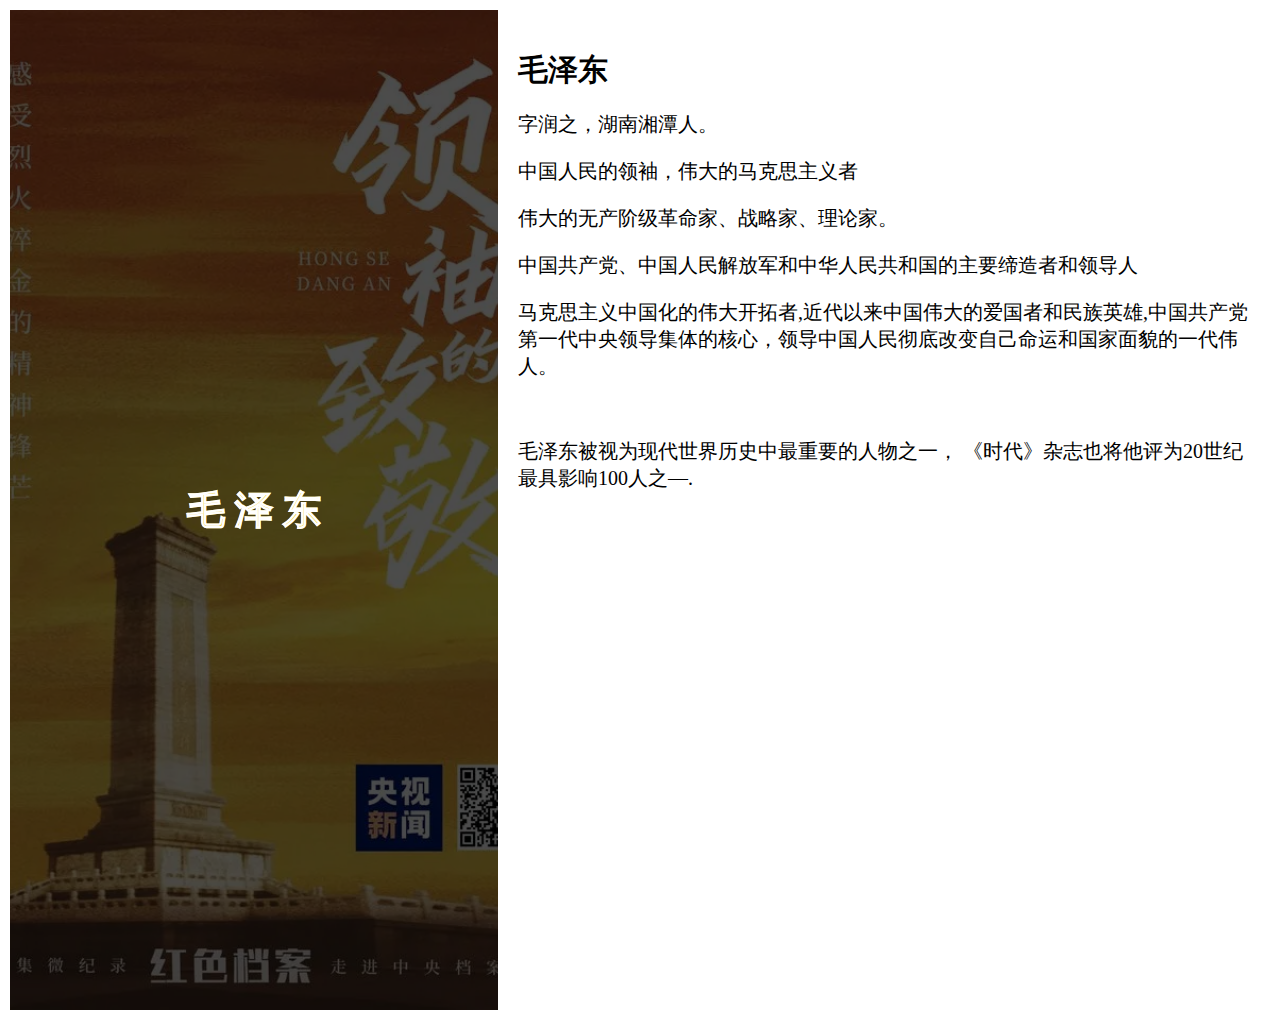
<file: week1/index.html>
<!DOCTYPE html>
<html lang="en">
<head>
    <meta charset="UTF-8">
    <title>毛泽东</title>
</head>
<body>
 <div class="container">
    <div class="left">
        <div class="modal">
            <h1>毛 泽 东</h1>
        </div>
<!--        <img src="https://picsum.photos/200/300" alt="毛泽东" class="img">-->
    </div>

     <div class="right">
            <h1>毛泽东</h1>

         <p>字润之，湖南湘潭人。</p>
         <p>中国人民的领袖，伟大的马克思主义者</p>
         <p>伟大的无产阶级革命家、战略家、理论家。</p>
         <p>中国共产党、中国人民解放军和中华人民共和国的主要缔造者和领导人</p>
         <p>马克思主义中国化的伟大开拓者,近代以来中国伟大的爱国者和民族英雄,中国共产党第一代中央领导集体的核心，领导中国人民彻底改变自己命运和国家面貌的一代伟人。</p>
         <br>
         <p>毛泽东被视为现代世界历史中最重要的人物之一， 《时代》杂志也将他评为20世纪最具影响100人之—.</p>
     </div>
 </div>

 <!-- 在HTML中添加一个新的div元素，用于作为开关 -->
 <div id="homework-switch">
     <div class="option current" data-value="index.html">作业一</div>
     <div class="option" data-value="index2.html">作业二</div>
     <div class="option" data-value="index3.html">作业三</div>
 </div>


</body>
</html>

<style>
    html body{

        margin: 0;
        padding: 0;
    }
    .container{
        display: flex;
        background-color: white;
        padding: 10px;
    }
    .container .left{
        width: 40%;
        height: 1000px;

        background-color: white;
        --bg: url(mzd.jpg) no-repeat  center/cover;
        background: var(--bg);


    }
    .container .left .modal{
        width: 100%;
        height: 100%;
        display: flex;
        justify-content: center;
        align-items: center;
        background-color: rgba(0, 0, 0, 0.7);
        color:#fff;
    }
    .container .left .modal h1{
        width: 100%;
        height:100%;
        display: flex;

        margin: auto;
        text-align: center;


        justify-content: center;
        align-items: center;
        font-size: 3vw;
        color:#000;

        text-stroke:1px #fff;
        -webkit-text-stroke:1px #fff;

        background: var(--bg);
        background-clip: text;
        -webkit-background-clip: text;
        color: transparent;
    }
    .container .left .img{
        width: 100%;
        max-height: 100%;
    }
    .container .right{
        width: 60%;
        height: 100%;
        padding: 20px;
        background-color: white;
    }
    .container .right h1{
        font-size: 30px;
        color: #000;
    }
    .container .right p{
        font-size: 20px;
        color: #000;
    }
    #homework-switch:hover {
        opacity: 1; /* 鼠标移入时不透明 */
    }
    #homework-switch {
        position: fixed; /* 使用固定定位 */
        right: 10px; /* 从右边界10px的位置 */
        bottom: 10px; /* 从底部10px的位置 */
        visibility: visible; /* 默认可见 */
        opacity: 0; /* 默认不透明 */
        transition: opacity 0.5s; /* 添加过渡效果 */
        border-radius: 10px; /* 添加圆角 */
        overflow: hidden; /* 隐藏超出的内容 */
        display: flex; /* 使用flex布局 */
    }

    #homework-switch .option {
        width: auto; /* 宽度自适应 */
        text-align: center;
        padding: 10px 2px;
        cursor: pointer;
        background-color: #f0f0f0; /* 添加背景颜色 */
        border-right: 1px solid #ccc; /* 添加轮廓 */
        flex-grow: 1; /* 允许选项在有多余空间时进行拉伸 */
    }

    #homework-switch .option:last-child {
        border-right: none; /* 移除最后一个选项的右边框 */
    }

    #homework-switch .option.current {
        background: linear-gradient(45deg, #f0f0f0, dimgrey); /* 为当前选项添加渐变背景颜色 */
    }

    #homework-switch .option:hover {
        background-color: #e0e0e0; /* 为鼠标悬停在选项上时添加不同的背景颜色 */
    }
</style>

<script>
    // 在JavaScript中添加事件监听器
    document.getElementById('homework-switch').addEventListener('click', function(e) {
        // 当用户选择一个选项时，重定向到相应的页面
        if(e.target.classList.contains('option')) {
            var url = window.location.href;

            // 如果用户点击的选项不是当前页面对应的选项，那么重定向到相应的页面
            if (url.indexOf(e.target.dataset.value) === -1) {
                window.location.href = e.target.dataset.value;
            }
        }
    });

    window.onload = function() {
        // 获取当前页面的URL
        var url = window.location.href;

        // 获取所有的选项卡
        var options = document.querySelectorAll('#homework-switch .option');

        // 遍历所有的选项卡
        for (var i = 0; i < options.length; i++) {
            // 如果当前页面的URL包含了选项卡的data-value属性值
            if (url.indexOf(options[i].dataset.value) !== -1) {
                // 移除所有选项卡的current类
                for (var j = 0; j < options.length; j++) {
                    options[j].classList.remove('current');
                }

                // 为当前选项卡添加current类
                options[i].classList.add('current');

                // 结束循环
                break;
            }
        }
    };
</script>
</file>
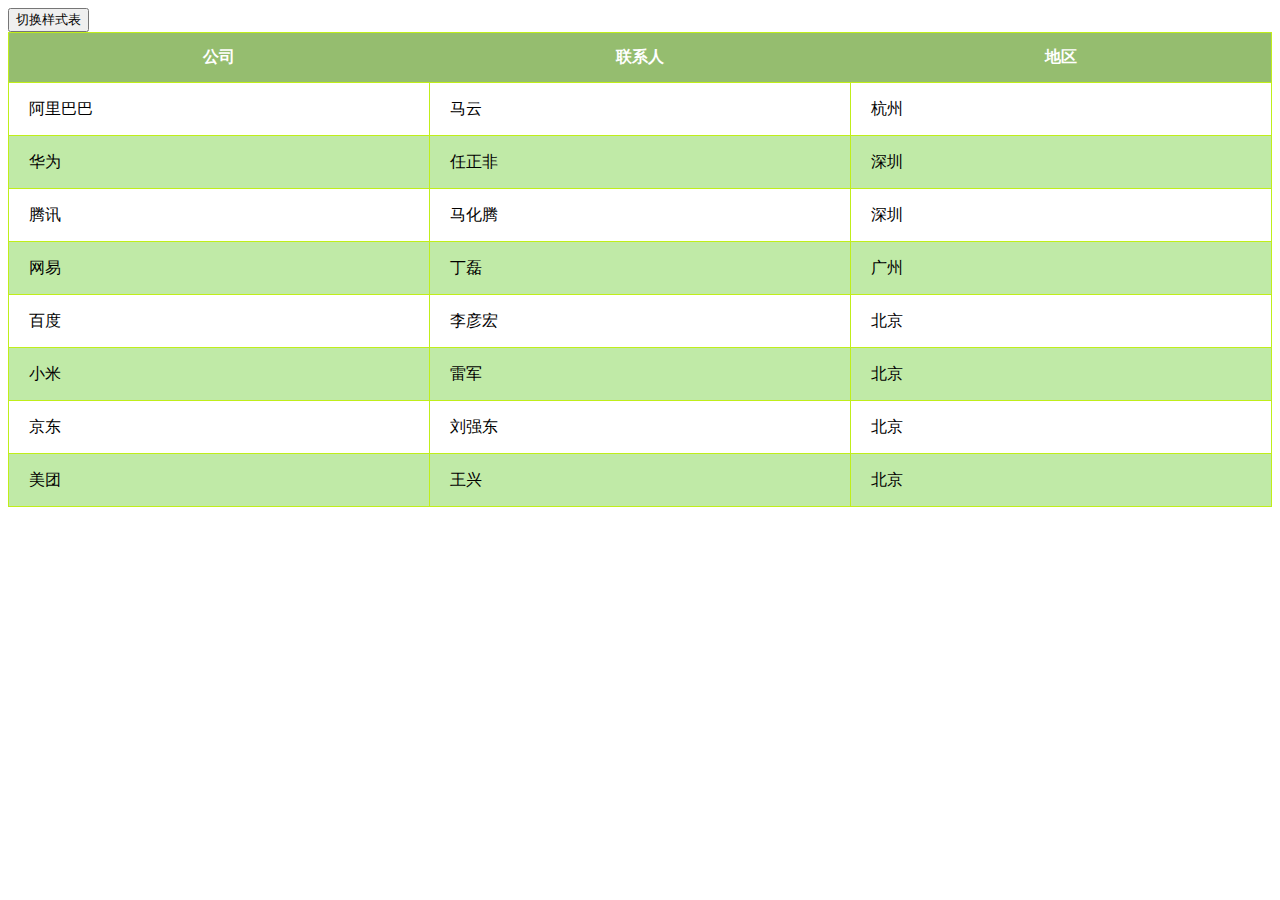
<file: week2/e1/index.html>
<!DOCTYPE html>
<html lang="en">
<head>
    <meta charset="UTF-8">
    <title>Title</title>
    <style>
        table {
            table-layout: fixed;
            width: 100%;
            background-color: #fff;
            border: 1px solid black;
        }
        td {
            height: 50px;
            padding-left: 20px;
        }
        tr{
            height: 50px;
        }
    </style>

    <button id="styleSwitcher">切换样式表</button>
    <link id="stylesheet" rel="stylesheet" href="index12.css">
</head>
<body>

<table>
    <tr>
        <th>公司</th>
        <th>联系人</th>
        <th>地区</th>
    </tr>
    <tr>
        <td>阿里巴巴</td>
        <td>马云</td>
        <td>杭州</td>
    </tr>
    <tr>
        <td>华为</td>
        <td>任正非</td>
        <td>深圳</td>
    </tr>
    <tr>
        <td>腾讯</td>
        <td>马化腾</td>
        <td>深圳</td>
    </tr>
    <tr>
        <td>网易</td>
        <td>丁磊</td>
        <td>广州</td>
    </tr>
    <tr>
        <td>百度</td>
        <td>李彦宏</td>
        <td>北京</td>
    </tr>
    <tr>
        <td>小米</td>
        <td>雷军</td>
        <td>北京</td>
    </tr>
    <tr>
        <td>京东</td>
        <td>刘强东</td>
        <td>北京</td>
    </tr>
    <tr>
        <td>美团</td>
        <td>王兴</td>
        <td>北京</td>
    </tr>
</table>
</body>
</html>

<script>
    document.getElementById('styleSwitcher').addEventListener('click', function() {
        var stylesheet = document.getElementById('stylesheet');
        if (stylesheet.getAttribute('href') === 'index12.css') {
            stylesheet.setAttribute('href', 'index1.css');
        } else {
            stylesheet.setAttribute('href', 'index12.css');
        }
    });
</script>
</file>
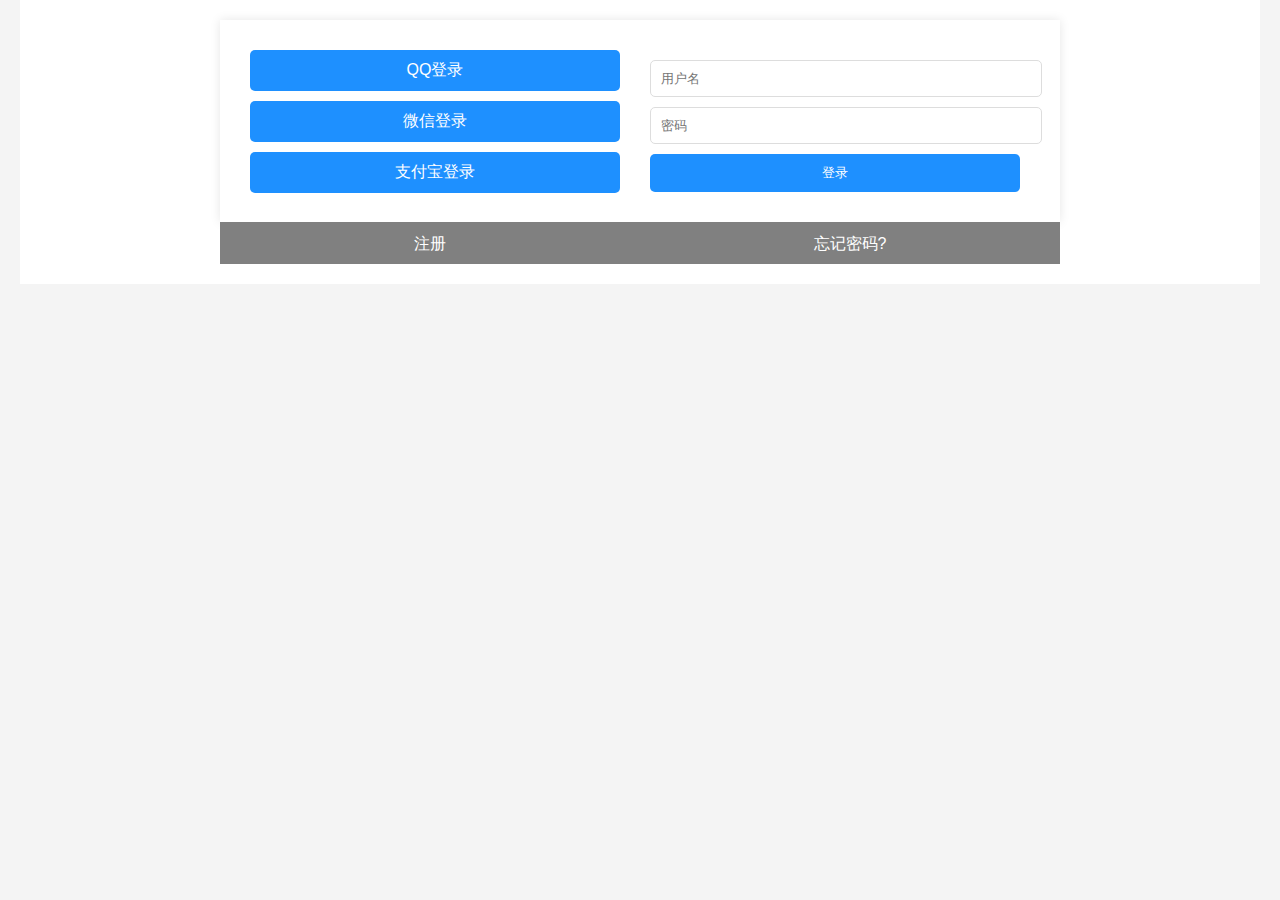
<file: week2/e2/index.html>
<!DOCTYPE html>
<html lang="zh">
<head>
    <meta charset="UTF-8">
    <meta name="viewport" content="width=device-width, initial-scale=1.0">
    <title>响应式登录界面</title>
    <style>
        body {
            font-family: 'Arial', sans-serif;
            margin: 0;
            padding: 0;
            background: #f4f4f4;
        }

        .container{
            max-width: 1200px;
            margin: 0 auto;
            padding: 20px;
            background: #fff;
            justify-content: space-between; /* 元素之间留出间隔 */
        }

        .login-container {
            max-width: 800px; /* 更大的最大宽度 */
            margin: 0 auto;

            padding-left : 20px;
            padding-right : 20px;
            padding-top : 20px;
            padding-bottom : 0;


            box-shadow: 0 0 10px rgba(0, 0, 0, 0.1);
            display: flex; /* 使用 flex 布局 */
            justify-content: space-between; /* 元素之间留出间隔 */
            flex-wrap: wrap; /* 允许元素在必要时换行 */
        }

        .login-methods,
        .login-form {
            flex: 1; /* 两个子元素都可以伸缩 */
            min-width: 250px; /* 最小宽度，防止元素变得太小 */
            margin: 10px;
        }

        .login-methods {
            text-align: center;
        }

        .login-method {
            display: block;
            margin-bottom: 10px;
            padding: 10px;
            background: #1e90ff;
            color: white;
            text-decoration: none;
            border-radius: 5px;
        }

        .login-form {
            padding: 10px;
        }

        .login-form input,
        .login-form button {
            width: 100%;
            padding: 10px;
            margin-bottom: 10px;
            border-radius: 5px;
        }

        .login-form input {
            border: 1px solid #ddd;
        }

        .login-form button {
            background: #1e90ff;
            color: white;
            border: none;
            cursor: pointer;
        }

        .bottom{
            margin:  0 auto;
            height: 30px;
            padding-top: 12px;
            max-width: 840px; /* 更大的最大宽度 */
            display: flex;
            flex-wrap: wrap;
            text-align: center;
            background-color: grey;
            bottom: 0;
            color: white;

        }
        .bottom-left{
            flex: 1;
            width: 50%;
            display: block;
        }
        .bottom-right{
            flex: 1;
            width: 50%;
            display: block;
        }

        @media (max-width: 650px) {
            .container{
                flex-direction: column; /* 在小屏幕上垂直堆叠 */
                /*height: 1800px;*/
            }
            .login-container {
                flex-direction: column; /* 在小屏幕上垂直堆叠 */
            }
            .bottom{
                flex-direction: column; /* 在小屏幕上垂直堆叠 */
                height: auto;
            }
            .bottom-left,
            .bottom-right{
                width: 100%; /* 在小屏幕上元素宽度为100% */
                /*margin: 10px 0;*/
                /*min-height: 50px;*/
            }

            .login-methods,
            .login-form {
                width: 100%; /* 在小屏幕上元素宽度为100% */
                margin: 10px 0;
            }
        }
    </style>
</head>
<body>
<div class = container>
    <div class="login-container">
        <div class="login-methods">
            <a href="#" class="login-method">QQ登录</a>
            <a href="#" class="login-method">微信登录</a>
            <a href="#" class="login-method">支付宝登录</a>
        </div>

        <div class="login-form">
            <input type="text" placeholder="用户名" required>
            <input type="password" placeholder="密码" required>
            <button type="submit">登录</button>
        </div>

    </div>
    <div class = "bottom">
        <div class = "bottom-left">
            注册
        </div>
        <div class = "bottom-right">
            忘记密码?
        </div>
    </div>
</div>


</body>
</html>
</file>
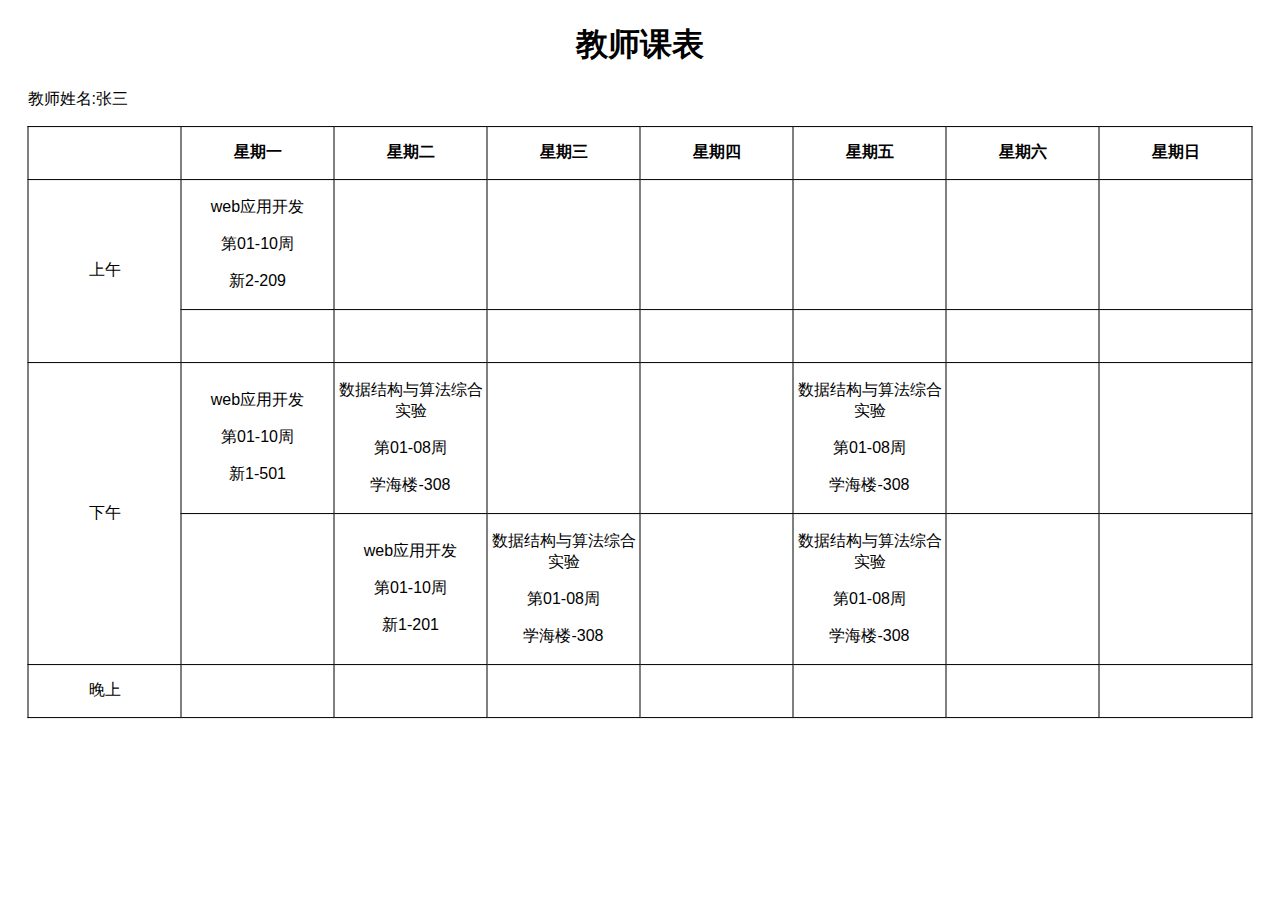
<file: week1/index2.html>
<!DOCTYPE html>
<html lang="en">
<head>
    <meta charset="UTF-8">
    <title>课表</title>
</head>
<body>
    <div class="container">
        <h1 >
            教师课表
        </h1>
        <p>教师姓名:张三</p>
        <div class="table">

            <table >
                <tr>
                    <th></th>
                    <th>星期一</th>
                    <th>星期二</th>
                    <th>星期三</th>
                    <th>星期四</th>
                    <th>星期五</th>
                    <th>星期六</th>
                    <th>星期日</th>
                </tr>
                <tr>
                    <td rowspan="2">上午</td>
                    <td><p>web应用开发</p><p>第01-10周</p> <p>新2-209</p></td>
                    <td></td>
                    <td></td>
                    <td></td>
                    <td></td>
                    <td></td>
                    <td></td>
                </tr>
                <tr>
                    <td></td>
                    <td> </td>
                    <td></td>
                    <td></td>
                    <td></td>
                    <td></td>
                    <td></td>
                </tr>
                <tr>
                    <td rowspan="2">下午</td>
                    <td><p>web应用开发</p><p>第01-10周</p> <p>新1-501</p></td>
                    <td><p>数据结构与算法综合实验</p><p>第01-08周</p> <p>学海楼-308</p></td>
                    <td></td>
                    <td></td>
                    <td><p>数据结构与算法综合实验</p><p>第01-08周</p> <p>学海楼-308</p></td>
                    <td></td>
                    <td></td>
                </tr>
                <tr>
                    <td></td>
                    <td><p>web应用开发</p><p>第01-10周</p> <p>新1-201</p></td>
                    <td><p>数据结构与算法综合实验</p><p>第01-08周</p> <p>学海楼-308</p></td>
                    <td></td>
                    <td><p>数据结构与算法综合实验</p><p>第01-08周</p> <p>学海楼-308</p></td>
                    <td></td>
                    <td></td>
                </tr>
                <tr>
                    <td>晚上</td>
                    <td></td>
                    <td></td>
                    <td></td>
                    <td></td>
                    <td></td>
                    <td></td>
                    <td></td>
                </tr>
            </table>
        </div>
    </div>
</body>
<div id="homework-switch">
    <div class="option current" data-value="index.html">作业一</div>
    <div class="option" data-value="index2.html">作业二</div>
    <div class="option" data-value="index3.html">作业三</div>
</div>
</html>

<style>
    html body{

        margin: 0;
        padding: 0;
    }

    .container{
        background-color: white;
        display: inline-block;
        transform: translate(-50%, -50%);
        position: absolute;
        top: 40%;
        left: 50%;
    }

    .container h1{
        text-align: center;
        font-family: Arial, sans-serif;
    }

    .container p{
        font-family: Arial, sans-serif;

    }
    table {
        border-collapse: collapse;
    }

    table, th, td {
        border: 1px solid black;
        text-align: center;
        min-width: 150px;
        height: 50px;
    }
    .table{

    }
    #homework-switch:hover {
        opacity: 1; /* 鼠标移入时不透明 */
    }
    #homework-switch {
        position: fixed; /* 使用固定定位 */
        right: 10px; /* 从右边界10px的位置 */
        bottom: 10px; /* 从底部10px的位置 */
        visibility: visible; /* 默认可见 */
        opacity: 0; /* 默认不透明 */
        transition: opacity 0.5s; /* 添加过渡效果 */
        border-radius: 10px; /* 添加圆角 */
        overflow: hidden; /* 隐藏超出的内容 */
        display: flex; /* 使用flex布局 */
    }

    #homework-switch .option {
        width: auto; /* 宽度自适应 */
        text-align: center;
        padding: 10px 2px;
        cursor: pointer;
        background-color: #f0f0f0; /* 添加背景颜色 */
        border-right: 1px solid #ccc; /* 添加轮廓 */
        flex-grow: 1; /* 允许选项在有多余空间时进行拉伸 */
    }

    #homework-switch .option:last-child {
        border-right: none; /* 移除最后一个选项的右边框 */
    }

    #homework-switch .option.current {
        background: linear-gradient(45deg, #f0f0f0, dimgrey); /* 为当前选项添加渐变背景颜色 */
    }

    #homework-switch .option:hover {
        background-color: #e0e0e0; /* 为鼠标悬停在选项上时添加不同的背景颜色 */
    }

</style>

<script>
    document.getElementById('homework-switch').addEventListener('click', function(e) {
        // 当用户选择一个选项时，重定向到相应的页面
        if(e.target.classList.contains('option')) {
            var url = window.location.href;

            // 如果用户点击的选项不是当前页面对应的选项，那么重定向到相应的页面
            if (url.indexOf(e.target.dataset.value) === -1) {
                window.location.href = e.target.dataset.value;
            }
        }
    });

    window.onload = function() {
        // 获取当前页面的URL
        var url = window.location.href;

        // 获取所有的选项卡
        var options = document.querySelectorAll('#homework-switch .option');

        // 遍历所有的选项卡
        for (var i = 0; i < options.length; i++) {
            // 如果当前页面的URL包含了选项卡的data-value属性值
            if (url.indexOf(options[i].dataset.value) !== -1) {
                // 移除所有选项卡的current类
                for (var j = 0; j < options.length; j++) {
                    options[j].classList.remove('current');
                }

                // 为当前选项卡添加current类
                options[i].classList.add('current');

                // 结束循环
                break;
            }
        }
    };
</script>
</file>
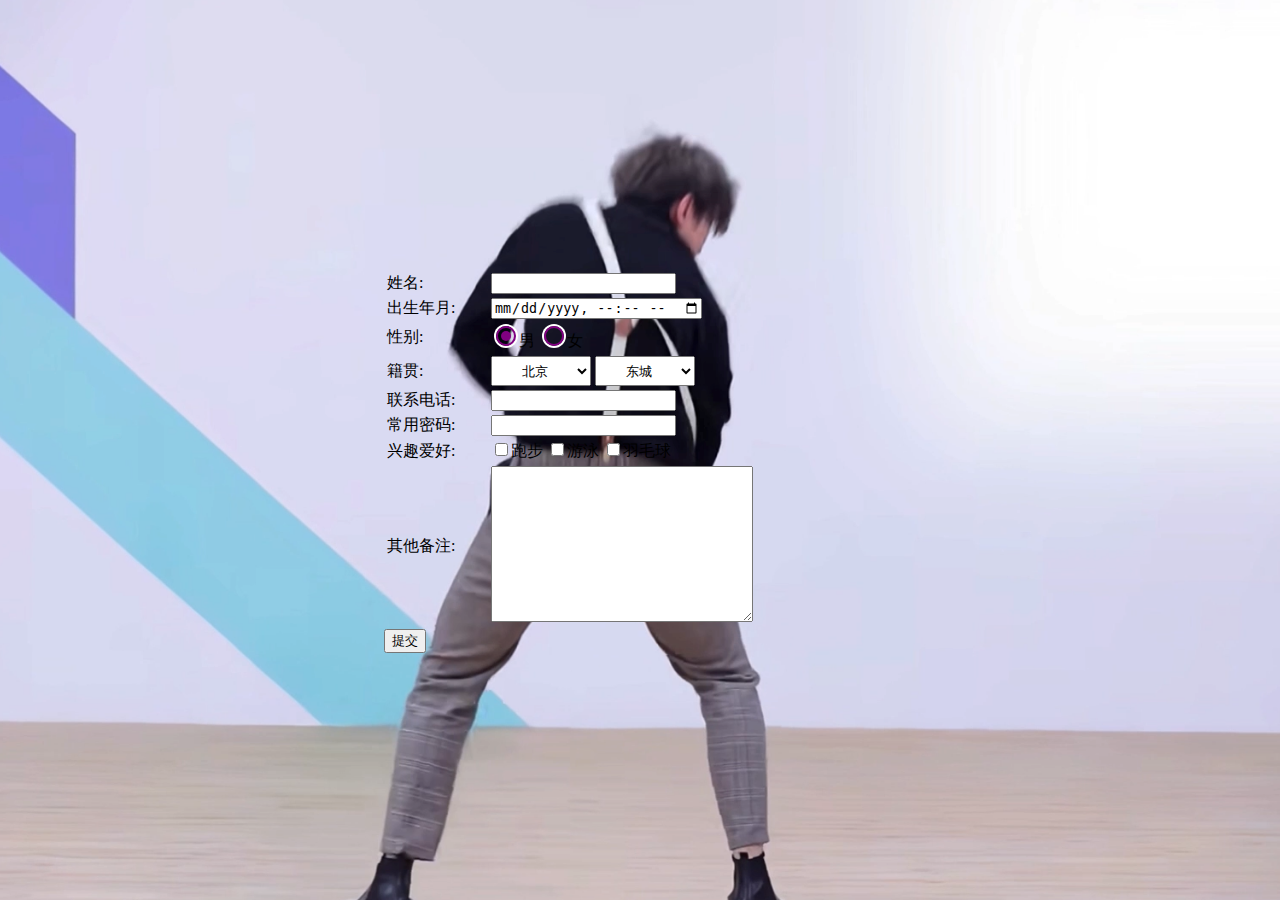
<file: week1/index3.html>
<!DOCTYPE html>
<html lang="en">
<head>
    <meta charset="UTF-8">
    <title>表单</title>
</head>
<body>
    <div class="container">
        <form id = "myForm" method="POST">
            <table>
                <tr>
                    <td>姓名:</td>
                    <td><input type="text" name="name"></td>
                </tr>
                <tr>
                    <td>出生年月:</td>
                    <td><input type="datetime-local" name="birth"> </td>
                </tr>
                <tr>
                    <td>性别:</td>
                    <td>
                        <input type="radio" name="gender" value="male" checked>男
                        <input type="radio" name="gender" value="female">女
                    </td>
                </tr>
                <tr>
                    <td>籍贯:</td>

                    <td>
                        <select id="province" name="province"></select> <select id="city" name="city"></select>
                    </td>
                </tr>
                <tr>
                    <td>
                        联系电话:
                    </td>
                    <td>
                        <input type="text" name="phone" >
                    </td>
                </tr>
                <tr>
                    <td>
                        常用密码:
                    </td>
                    <td>
                        <input type="password" name="password" >
                    </td>
                </tr>
                <tr>
                    <td>
                        兴趣爱好:
                    </td>
                    <td>
                        <input type="checkbox" name="hobby" value="running">跑步
                        <input type="checkbox" name="hobby" value="swimming">游泳
                        <input type="checkbox" name="hobby" value="badminton">羽毛球
                    </td>
                </tr>

                <tr>
                    <td>
                        其他备注:
                    </td>
                    <td>
                        <textarea name="remark" id="others" cols="30" rows="10"></textarea>
                    </td>
                </tr>
            </table>
            <button type="submit">提交</button>

        </form>

    </div>
</body>
<!-- 在HTML中添加一个新的div元素，用于作为开关 -->
<div id="homework-switch">
    <div class="option current" data-value="index.html">作业一</div>
    <div class="option" data-value="index2.html">作业二</div>
    <div class="option" data-value="index3.html">作业三</div>
</div>
</html>

<style>

    html {
        margin: 0;
        padding: 0;
    }

    body {
        margin: 0;
        padding: 0;
        background-image: url('cxk.png');
        background-size: cover;
        background-position: center;
        background-repeat: no-repeat;
        transition: background-image 0.5s ease-in-out;
        height: 100vh; /* 使body元素的高度与视口高度相等 */
    }



    .container{
        display: inline-block;
        background-color: transparent;
        top: 30%;
        left: 30%;
        position: absolute;

    }


    input[type="radio"] {
        appearance: none;
        width: 20px;
        height: 20px;
        border: 2px solid purple;
        border-radius: 50%;
        outline: none;
        box-shadow: 0 0 0 2px white;
        transition: 0.2s;
        position: relative;
    }

    input[type="radio"]:before {
        content: '';
        width: 10px;
        height: 10px;
        border-radius: 50%;
        position: absolute;
        top: 50%;
        left: 50%;
        transform: translate(-50%, -50%);
        background: purple;
        opacity: 0;
        transition: 0.2s;
    }

    input[type="radio"]:checked:before {
        opacity: 1;
    }

    input[type="radio"]:checked {
        border: 2px solid purple;
    }

    select{
        width: 100px;
        height: 30px;
        text-align: center;
    }

    td{

        margin: 5px;
        padding: 1px;
        min-width: 100px;
    }

    tr{
        margin: 2px;
        padding: 2px;

    }
    #homework-switch:hover {
        opacity: 1; /* 鼠标移入时不透明 */
    }
    #homework-switch {
        position: fixed; /* 使用固定定位 */
        right: 10px; /* 从右边界10px的位置 */
        bottom: 10px; /* 从底部10px的位置 */
        visibility: visible; /* 默认可见 */
        opacity: 0; /* 默认不透明 */
        transition: opacity 0.5s; /* 添加过渡效果 */
        border-radius: 10px; /* 添加圆角 */
        overflow: hidden; /* 隐藏超出的内容 */
        display: flex; /* 使用flex布局 */
    }

    #homework-switch .option {
        width: auto; /* 宽度自适应 */
        text-align: center;
        padding: 10px 2px;
        cursor: pointer;
        background-color: #f0f0f0; /* 添加背景颜色 */
        border-right: 1px solid #ccc; /* 添加轮廓 */
        flex-grow: 1; /* 允许选项在有多余空间时进行拉伸 */
    }

    #homework-switch .option:last-child {
        border-right: none; /* 移除最后一个选项的右边框 */
    }

    #homework-switch .option.current {
        background: linear-gradient(45deg, #f0f0f0, dimgrey); /* 为当前选项添加渐变背景颜色 */
    }

    #homework-switch .option:hover {
        background-color: #e0e0e0; /* 为鼠标悬停在选项上时添加不同的背景颜色 */
    }

</style>
<script src="https://ajax.googleapis.com/ajax/libs/jquery/3.5.1/jquery.min.js"></script>
<script>
    var province = {
        "44" : "广东",
        "11" : "北京",
        "33" : "浙江",
        "35" : "福建",
        "42" : "湖北",
        "31" : "上海",
        "32" : "江苏",
        "12" : "天津",
        "13" : "河北",
        "14" : "山西",
        "15" : "内蒙古",
        "21" : "辽宁",
        "22" : "吉林",
        "23" : "黑龙江",
        "34" : "安徽",
        "36" : "江西",
        "37" : "山东",
        "41" : "河南",
        "43" : "湖南",
        "45" : "广西",
        "46" : "海南",
        "50" : "重庆",
        "51" : "四川",
        "52" : "贵州",
        "53" : "云南",
        "54" : "西藏",
        "61" : "陕西",
        "62" : "甘肃",
        "63" : "青海",
        "64" : "宁夏",
        "65" : "新疆",
        "71" : "台湾",
        "81" : "香港",
        "82" : "澳门"
    };
    var city = {
        "11" : {
            "1" : "东城",
            "2" : "西城",
            "3" : "崇文",
            "4" : "宣武",
            "5" : "朝阳",
            "6" : "丰台",
            "7" : "石景山",
            "8" : "海淀",
            "9" : "门头沟",
            "11" : "房山",
            "12" : "通州",
            "13" : "顺义",
            "14" : "昌平",
            "15" : "大兴",
            "16" : "怀柔",
            "17" : "平谷",
            "28" : "密云",
            "29" : "延庆"
        },
        "12" : {
            "1" : "和平区",
            "2" : "河东区",
            "3" : "河西区",
            "4" : "南开区",
            "5" : "河北区",
            "6" : "红桥区",
            "7" : "塘沽区",
            "8" : "汉沽区",
            "9" : "大港区",
            "10" : "东丽区",
            "11" : "西青区",
            "12" : "津南区",
            "13" : "北辰区",
            "14" : "武清区",
            "15" : "宝坻区",
            "21" : "宁河县",
            "23" : "静海县",
            "25" : "蓟县",
            "26" : "滨海新区",
            "27" : "保税区"
        },
        "13" : {
            "1" : "石家庄",
            "2" : "唐山",
            "3" : "秦皇岛",
            "4" : "邯郸",
            "5" : "邢台",
            "6" : "保定",
            "7" : "张家口",
            "8" : "承德",
            "9" : "沧州",
            "10" : "廊坊",
            "11" : "衡水"
        },
        "14" : {
            "1" : "太原",
            "2" : "大同",
            "3" : "阳泉",
            "4" : "长治",
            "5" : "晋城",
            "6" : "朔州",
            "7" : "晋中",
            "8" : "运城",
            "9" : "忻州",
            "10" : "临汾",
            "23" : "吕梁"
        },
        "15" : {
            "1" : "呼和浩特",
            "2" : "包头",
            "3" : "乌海",
            "4" : "赤峰",
            "5" : "通辽",
            "6" : "鄂尔多斯",
            "7" : "呼伦贝尔",
            "22" : "兴安盟",
            "25" : "锡林郭勒盟",
            "26" : "乌兰察布盟",
            "28" : "巴彦淖尔盟",
            "29" : "阿拉善盟"
        },
        "21" : {
            "1" : "沈阳",
            "2" : "大连",
            "3" : "鞍山",
            "4" : "抚顺",
            "5" : "本溪",
            "6" : "丹东",
            "7" : "锦州",
            "8" : "营口",
            "9" : "阜新",
            "10" : "辽阳",
            "11" : "盘锦",
            "12" : "铁岭",
            "13" : "朝阳",
            "14" : "葫芦岛"
        },
        "22" : {
            "1" : "长春",
            "2" : "吉林",
            "3" : "四平",
            "4" : "辽源",
            "5" : "通化",
            "6" : "白山",
            "7" : "松原",
            "8" : "白城",
            "24" : "延边朝鲜族自治州"
        },
        "23" : {
            "1" : "哈尔滨",
            "2" : "齐齐哈尔",
            "3" : "鸡西",
            "4" : "鹤岗",
            "5" : "双鸭山",
            "6" : "大庆",
            "7" : "伊春",
            "8" : "佳木斯",
            "9" : "七台河",
            "10" : "牡丹江",
            "11" : "黑河",
            "12" : "绥化",
            "27" : "大兴安岭"
        },
        "31" : {
            "1" : "黄浦区",
            "3" : "卢湾区",
            "4" : "徐汇区",
            "5" : "长宁区",
            "6" : "静安区",
            "7" : "普陀区",
            "8" : "闸北区",
            "9" : "虹口区",
            "10" : "杨浦区",
            "12" : "闵行区",
            "13" : "宝山区",
            "14" : "嘉定区",
            "15" : "浦东新区",
            "16" : "金山区",
            "17" : "松江区",
            "18" : "青浦区",
            "19" : "南汇区",
            "20" : "奉贤区",
            "30" : "崇明区"
        },
        "32" : {
            "1" : "南京",
            "2" : "无锡",
            "3" : "徐州",
            "4" : "常州",
            "5" : "苏州",
            "6" : "南通",
            "7" : "连云港",
            "8" : "淮安",
            "9" : "盐城",
            "10" : "扬州",
            "11" : "镇江",
            "12" : "泰州",
            "13" : "宿迁"
        },
        "33" : {
            "1" : "杭州",
            "2" : "宁波",
            "3" : "温州",
            "4" : "嘉兴",
            "5" : "湖州",
            "6" : "绍兴",
            "7" : "金华",
            "8" : "衢州",
            "9" : "舟山",
            "10" : "台州",
            "11" : "丽水"
        },
        "34" : {
            "1" : "合肥",
            "2" : "芜湖",
            "3" : "蚌埠",
            "4" : "淮南",
            "5" : "马鞍山",
            "6" : "淮北",
            "7" : "铜陵",
            "8" : "安庆",
            "10" : "黄山",
            "11" : "滁州",
            "12" : "阜阳",
            "13" : "宿州",
            "14" : "巢湖",
            "15" : "六安",
            "16" : "亳州",
            "17" : "池州",
            "18" : "宣城"
        },
        "35" : {
            "1" : "福州",
            "2" : "厦门",
            "3" : "莆田",
            "4" : "三明",
            "5" : "泉州",
            "6" : "漳州",
            "7" : "南平",
            "8" : "龙岩",
            "9" : "宁德"
        },
        "36" : {
            "1" : "南昌",
            "2" : "景德镇",
            "3" : "萍乡",
            "4" : "九江",
            "5" : "新余",
            "6" : "鹰潭",
            "7" : "赣州",
            "8" : "吉安",
            "9" : "宜春",
            "10" : "抚州",
            "11" : "上饶"
        },
        "37" : {
            "1" : "济南",
            "2" : "青岛",
            "3" : "淄博",
            "4" : "枣庄",
            "5" : "东营",
            "6" : "烟台",
            "7" : "潍坊",
            "8" : "济宁",
            "9" : "泰安",
            "10" : "威海",
            "11" : "日照",
            "12" : "莱芜",
            "13" : "临沂",
            "14" : "德州",
            "15" : "聊城",
            "16" : "滨州",
            "17" : "菏泽"
        },
        "41" : {
            "1" : "郑州",
            "2" : "开封",
            "3" : "洛阳",
            "4" : "平顶山",
            "5" : "安阳",
            "6" : "鹤壁",
            "7" : "新乡",
            "8" : "焦作",
            "9" : "濮阳",
            "10" : "许昌",
            "11" : "漯河",
            "12" : "三门峡",
            "13" : "南阳",
            "14" : "商丘",
            "15" : "信阳",
            "16" : "周口",
            "17" : "驻马店",
            "18" : "济源"
        },
        "42" : {
            "1" : "武汉",
            "2" : "黄石",
            "3" : "十堰",
            "5" : "宜昌",
            "6" : "襄阳",
            "7" : "鄂州",
            "8" : "荆门",
            "9" : "孝感",
            "10" : "荆州",
            "11" : "黄冈",
            "12" : "咸宁",
            "13" : "随州",
            "28" : "恩施土家族苗族自治州",
            "29" : "仙桃",
            "30" : "潜江",
            "31" : "天门",
            "32" : "神农架"
        },
        "43" : {
            "1" : "长沙",
            "2" : "株洲",
            "3" : "湘潭",
            "4" : "衡阳",
            "5" : "邵阳",
            "6" : "岳阳",
            "7" : "常德",
            "8" : "张家界",
            "9" : "益阳",
            "10" : "郴州",
            "11" : "永州",
            "12" : "怀化",
            "13" : "娄底",
            "31" : "湘西土家族苗族自治州"
        },
        "44" : {
            "1" : "广州",
            "2" : "韶关",
            "3" : "深圳",
            "4" : "珠海",
            "5" : "汕头",
            "6" : "佛山",
            "7" : "江门",
            "8" : "湛江",
            "9" : "茂名",
            "12" : "肇庆",
            "13" : "惠州",
            "14" : "梅州",
            "15" : "汕尾",
            "16" : "河源",
            "17" : "阳江",
            "18" : "清远",
            "19" : "东莞",
            "20" : "中山",
            "51" : "潮州",
            "52" : "揭阳",
            "53" : "云浮"
        },
        "45" : {
            "1" : "南宁",
            "3" : "桂林",
            "4" : "梧州",
            "5" : "北海",
            "6" : "防城港",
            "7" : "钦州",
            "8" : "贵港",
            "9" : "玉林",
            "10" : "百色",
            "11" : "贺州",
            "12" : "河池",
            "13" : "来宾",
            "14" : "崇左",
            "22" : "柳州"
        },
        "46" : {
            "1" : "海口",
            "2" : "三亚",
            "90" : "其他"
        },
        "50" : {
            "1" : "万州区",
            "2" : "涪陵区",
            "3" : "渝中区",
            "4" : "大渡口区",
            "5" : "江北区",
            "6" : "沙坪坝区",
            "7" : "九龙坡区",
            "8" : "南岸区",
            "9" : "北碚区",
            "10" : "万盛区",
            "11" : "双桥区",
            "12" : "渝北区",
            "13" : "巴南区",
            "14" : "黔江区",
            "15" : "长寿区",
            "22" : "綦江县",
            "23" : "潼南县",
            "24" : "铜梁县",
            "25" : "大足县",
            "26" : "荣昌县",
            "27" : "璧山县",
            "28" : "梁平县",
            "29" : "城口县",
            "30" : "丰都县",
            "31" : "垫江县",
            "32" : "武隆县",
            "33" : "忠县",
            "34" : "开县",
            "35" : "云阳县",
            "36" : "奉节县",
            "37" : "巫山县",
            "38" : "巫溪县",
            "40" : "石柱土家族自治县",
            "41" : "秀山土家族苗族自治县",
            "42" : "酉阳土家族苗族自治县",
            "43" : "彭水苗族土家族自治县",
            "81" : "江津区",
            "82" : "合川市",
            "83" : "永川区",
            "84" : "南川市"
        },
        "51" : {
            "1" : "成都",
            "3" : "自贡",
            "4" : "攀枝花",
            "5" : "泸州",
            "6" : "德阳",
            "7" : "绵阳",
            "8" : "广元",
            "9" : "遂宁",
            "10" : "内江",
            "11" : "乐山",
            "13" : "南充",
            "14" : "眉山",
            "15" : "宜宾",
            "16" : "广安",
            "17" : "达州",
            "18" : "雅安",
            "19" : "巴中",
            "20" : "资阳",
            "32" : "阿坝",
            "33" : "甘孜",
            "34" : "凉山"
        },
        "52" : {
            "1" : "贵阳",
            "2" : "六盘水",
            "3" : "遵义",
            "4" : "安顺",
            "22" : "铜仁",
            "23" : "黔西南",
            "24" : "毕节",
            "26" : "黔东南",
            "27" : "黔南"
        },
        "53" : {
            "1" : "昆明",
            "3" : "曲靖",
            "4" : "玉溪",
            "5" : "保山",
            "6" : "昭通",
            "23" : "楚雄",
            "25" : "红河",
            "26" : "文山",
            "27" : "思茅",
            "28" : "西双版纳",
            "29" : "大理",
            "31" : "德宏",
            "32" : "丽江",
            "33" : "怒江",
            "34" : "迪庆",
            "35" : "临沧"
        },
        "54" : {
            "1" : "拉萨",
            "21" : "昌都",
            "22" : "山南",
            "23" : "日喀则",
            "24" : "那曲",
            "25" : "阿里",
            "26" : "林芝"
        },
        "61" : {
            "1" : "西安",
            "2" : "铜川",
            "3" : "宝鸡",
            "4" : "咸阳",
            "5" : "渭南",
            "6" : "延安",
            "7" : "汉中",
            "8" : "榆林",
            "9" : "安康",
            "10" : "商洛"
        },
        "62" : {
            "1" : "兰州市",
            "2" : "嘉峪关",
            "3" : "金昌",
            "4" : "白银",
            "5" : "天水",
            "6" : "武威",
            "7" : "张掖",
            "8" : "平凉",
            "9" : "酒泉",
            "10" : "庆阳",
            "24" : "定西",
            "26" : "陇南",
            "29" : "临夏",
            "30" : "甘南"
        },
        "63" : {
            "1" : "西宁",
            "21" : "海东",
            "22" : "海北",
            "23" : "黄南",
            "25" : "海南",
            "26" : "果洛",
            "27" : "玉树",
            "28" : "海西"
        },
        "64" : {
            "1" : "银川",
            "2" : "石嘴山",
            "3" : "吴忠",
            "4" : "固原",
            "5" : "中卫"
        },
        "65" : {
            "1" : "乌鲁木齐",
            "2" : "克拉玛依",
            "21" : "吐鲁番",
            "22" : "哈密",
            "23" : "昌吉",
            "27" : "博尔塔拉",
            "28" : "巴音郭楞",
            "29" : "阿克苏",
            "30" : "克孜勒苏",
            "31" : "喀什",
            "32" : "和田",
            "40" : "伊犁",
            "42" : "塔城",
            "43" : "阿勒泰",
            "44" : "石河子"
        },
        "71" : {
            "1" : "台北市",
            "2" : "高雄市",
            "3" : "基隆市",
            "4" : "台中市",
            "5" : "台南市",
            "6" : "新竹市",
            "7" : "嘉义市",
            "8" : "台北县",
            "9" : "宜兰县",
            "10" : "桃园县",
            "11" : "新竹县",
            "12" : "苗栗县",
            "13" : "台中县",
            "14" : "彰化县",
            "15" : "南投县",
            "16" : "云林县",
            "17" : "嘉义县",
            "18" : "台南县",
            "19" : "高雄县",
            "20" : "屏东县",
            "21" : "澎湖县",
            "22" : "台东县",
            "23" : "花莲县"
        },
        "81" : {
            "2" : "中西区",
            "3" : "东区",
            "4" : "九龙城区",
            "5" : "观塘区",
            "6" : "南区",
            "7" : "深水埗区",
            "8" : "黄大仙区",
            "9" : "湾仔区",
            "10" : "油尖旺区",
            "11" : "离岛区",
            "12" : "葵青区",
            "13" : "北区",
            "14" : "西贡区",
            "15" : "沙田区",
            "16" : "屯门区",
            "17" : "大埔区",
            "18" : "荃湾区",
            "19" : "元朗区"
        },
        "82" : {
            "2" : "花地玛堂区",
            "3" : "圣安多尼堂区",
            "4" : "大堂区",
            "5" : "望德堂区",
            "6" : "风顺堂区",
            "7" : "氹仔",
            "8" : "路环"
        }
    };



    // 获取省份和城市的<select>元素
    var provinceSelect = document.getElementById('province');
    var citySelect = document.getElementById('city');

    // 遍历省份数据，为每个省份创建一个<option>元素
    for (var provinceCode in province) {
        var option = document.createElement('option');
        option.value = provinceCode;
        option.textContent = province[provinceCode];
        provinceSelect.appendChild(option);
    }

    // 当省份选择改变时，更新城市的选项
    provinceSelect.addEventListener('change', function() {
        // 清空城市的选项
        citySelect.innerHTML = '';

        // 获取选中省份的城市数据
        var selectedProvince = provinceSelect.value;
        var cities = city[selectedProvince];

        // 遍历城市数据，为每个城市创建一个<option>元素
        for (var cityCode in cities) {
            var option = document.createElement('option');
            option.value = cityCode;
            option.textContent = cities[cityCode];
            citySelect.appendChild(option);
        }
    });

    // 触发一次省份选择改变事件，以初始化城市的选项
    provinceSelect.dispatchEvent(new Event('change'));


    $(document).ready(function(){
        $('#myForm').submit(function(event){
            // 阻止表单默认的提交行为
            event.preventDefault();

            // 获取表单数据
            // var formData = $(this).serialize();
            var formData = new FormData(this);
            var jsonData = {};

            formData.forEach(function(value, key){
                jsonData[key] = value;
            });

            const Province = jsonData['province'];
            const City = jsonData['city'];
            jsonData['province'] = province[Province];
            jsonData['city'] = city[Province][City];

            var jsonString = JSON.stringify(jsonData);
            console.log('jsonString:'+jsonString);
            console.log('jsonData:'+jsonData);
            // 发送 AJAX 请求
            $.ajax({
                type: 'POST',
                url: 'https://form1.iliujun.workers.dev/', // 替换成你的服务器端点 URL
                data: jsonString  ,
                xhrFields: {
                    responseType: 'blob' // 指定响应类型为 Blob
                },
                success: function(response){
                    // 请求成功的处理逻辑
                    const blob = response; // 获取返回的 Blob 对象

                    // 创建一个 URL 对象
                    const imageUrl = URL.createObjectURL(blob);

                    // 创建一个新的图片元素
                    const imgElement = document.createElement('img');
                    imgElement.src = imageUrl;
                    // document.body.style.backgroundImage = '';
                    // document.body.style.backgroundSize = '';
                    // document.body.style.backgroundPosition = '';
                    // document.body.style.backgroundRepeat = '';
                    // 将图片元素添加到页面中
                    // document.body.appendChild(imgElement);
                    document.body.style.backgroundImage = `url(${imageUrl})`;
                    // document.body.style.backgroundSize = 'cover'; // 图片铺满容器
                    // document.body.style.backgroundPosition = 'center'; // 图片在容器中居中
                    // document.body.style.backgroundRepeat = 'no-repeat'; // 不重复背景图片
                    console.log(response);
                },
                error: function(xhr, status, error){
                    // 请求失败的处理逻辑
                    console.error(status + ": " + error);
                }
            });
        });
    });
    document.getElementById('homework-switch').addEventListener('click', function(e) {
        // 当用户选择一个选项时，重定向到相应的页面
        if(e.target.classList.contains('option')) {
            document.getElementById('homework-switch').addEventListener('click', function(e) {
                // 当用户选择一个选项时
                if(e.target.classList.contains('option')) {
                    // 获取当前页面的URL
                    var url = window.location.href;

                    // 如果用户点击的选项不是当前页面对应的选项，那么重定向到相应的页面
                    if (url.indexOf(e.target.dataset.value) === -1) {
                        window.location.href = e.target.dataset.value;
                    }
                }
            });

            window.onload = function() {
                // 获取当前页面的URL
                var url = window.location.href;

                // 获取所有的选项卡
                var options = document.querySelectorAll('#homework-switch .option');

                // 遍历所有的选项卡
                for (var i = 0; i < options.length; i++) {
                    // 如果当前页面的URL包含了选项卡的data-value属性值
                    if (url.indexOf(options[i].dataset.value) !== -1) {
                        // 移除所有选项卡的current类
                        for (var j = 0; j < options.length; j++) {
                            options[j].classList.remove('current');
                        }

                        // 为当前选项卡添加current类
                        options[i].classList.add('current');

                        // 结束循环
                        break;
                    }
                }
            };
        }
    });

    window.onload = function() {
        // 获取当前页面的URL
        var url = window.location.href;

        // 获取所有的选项卡
        var options = document.querySelectorAll('#homework-switch .option');

        // 遍历所有的选项卡
        for (var i = 0; i < options.length; i++) {
            // 如果当前页面的URL包含了选项卡的data-value属性值
            if (url.indexOf(options[i].dataset.value) !== -1) {
                // 移除所有选项卡的current类
                for (var j = 0; j < options.length; j++) {
                    options[j].classList.remove('current');
                }

                // 为当前选项卡添加current类
                options[i].classList.add('current');

                // 结束循环
                break;
            }
        }
    };
</script>
</file>
<file: week2/e1/index12.css>
table{
    table-layout: fixed;
    width: 100%;
    border-collapse: collapse;
    border: 1px solid #c0ee1a;
    margin:0;
    padding: 0;
    /*border-color: black;*/
}

td{
    border: 1px solid #c0ee1a;
    margin: 0;
}


th{
    color: white;
    background-color: #95bd6f;

}

tr:nth-child(even){
    background-color: white;
}

tr:nth-child(odd){
    background-color: #c0eaa7;
}
</file>
